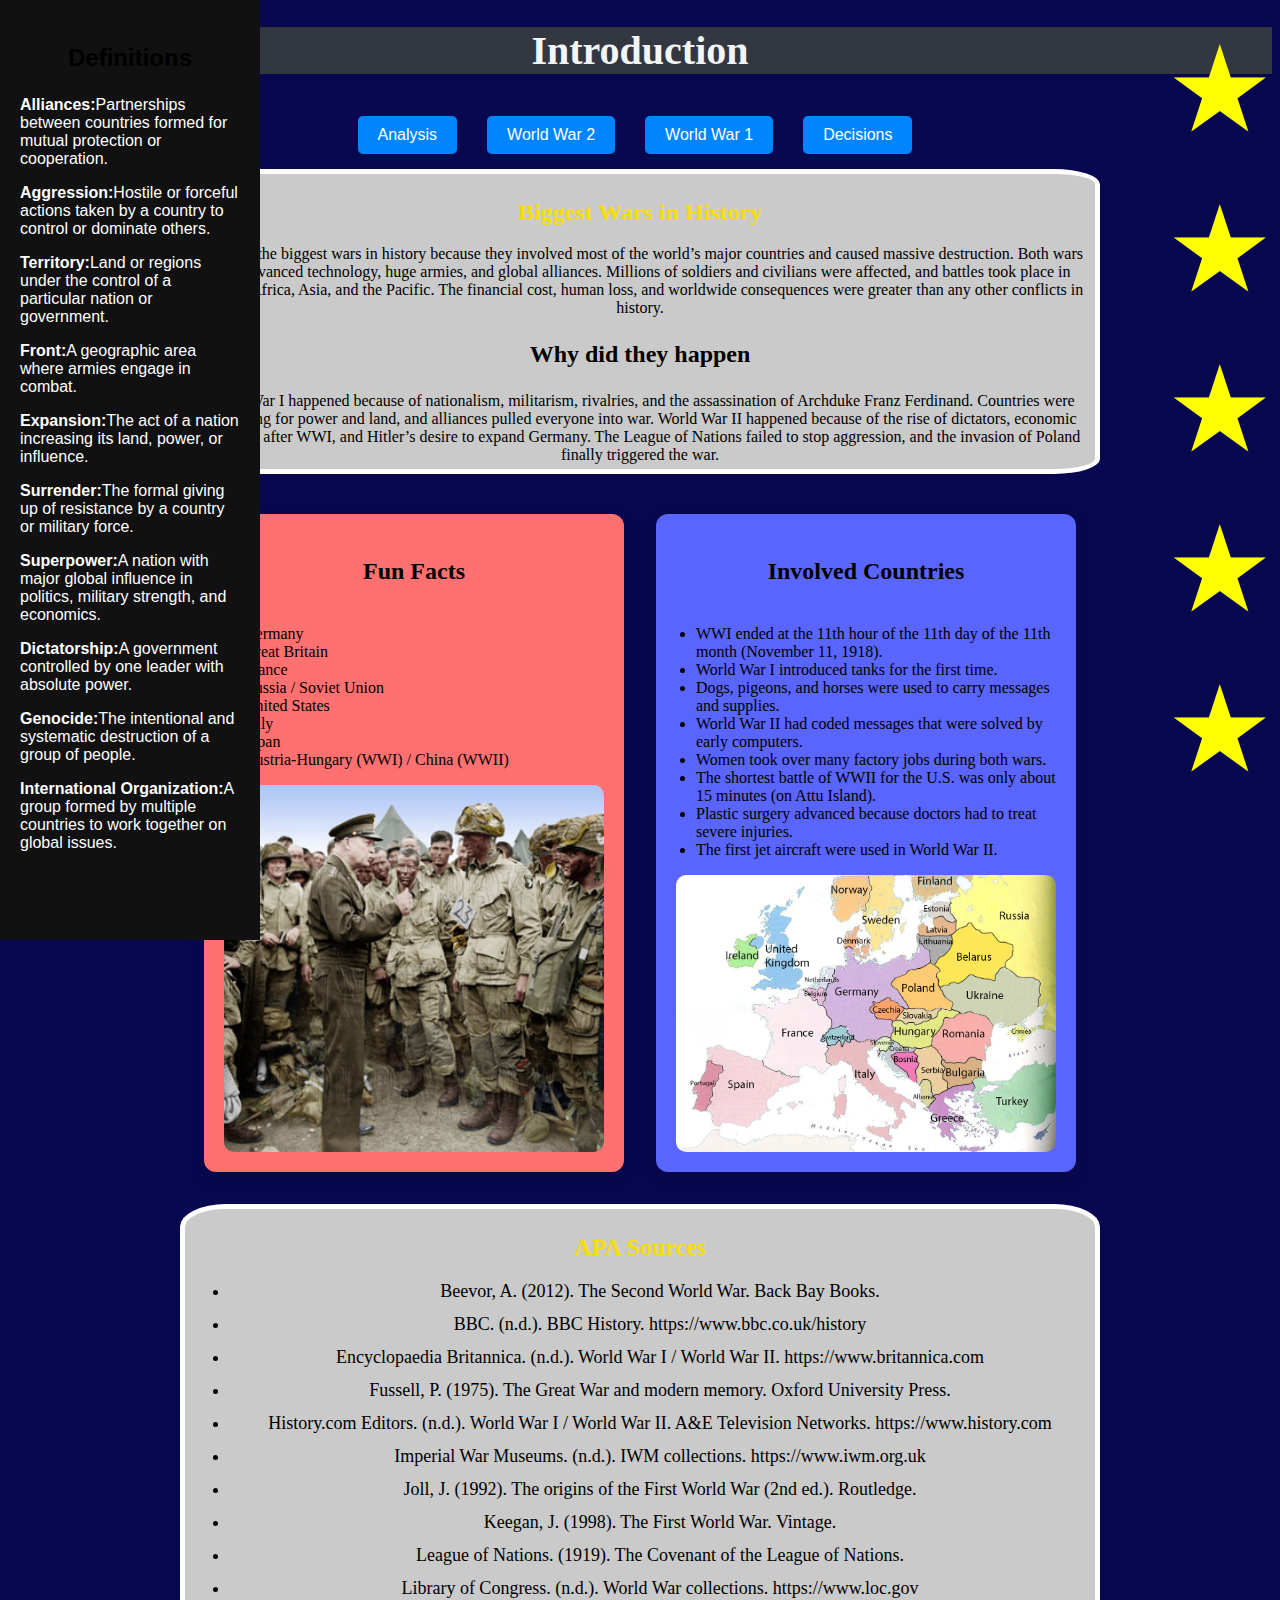
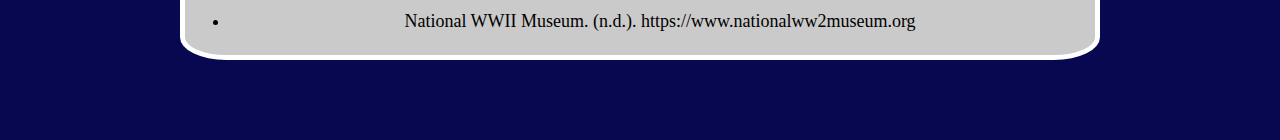
<file: index.html>
<!DOCTYPE html>
<html lang="en">
<head>
    <meta charset="UTF-8">
    <meta name="viewport" content="width=device-width, initial-scale=1.0">
    <link rel="stylesheet" href="style.css">
    <title>The Biggest Wars in History</title>
</head>
<body>
    <h1>Introduction</h1>
    <nav>  
        <a href="analysis.html">Analysis</a>
        <A href="WW2.html">World War 2</A>
        <a href="WW1.html">World War 1</a>
        <a href="decisions.html">Decisions</a>
    </nav>

<div class="ww2">
    <h2>Biggest Wars in History</h2>
    <p>They are the biggest wars in history because they involved most of the world’s major countries and caused massive destruction. Both wars used advanced technology, huge armies, and global alliances. Millions of soldiers and civilians were affected, and battles took place in Europe, Africa, Asia, and the Pacific. The financial cost, human loss, and worldwide consequences were greater than any other conflicts in history.</p>
    <h3>Why did they happen</h3>
    World War I happened because of nationalism, militarism, rivalries, and the assassination of Archduke Franz Ferdinand. Countries were competing for power and land, and alliances pulled everyone into war.
World War II happened because of the rise of dictators, economic problems after WWI, and Hitler’s desire to expand Germany. The League of Nations failed to stop aggression, and the invasion of Poland finally triggered the war.

   </div>
<div class="two-boxes">
    <div class="box funfacts">
        <h3>Fun Facts</h3>
        <ul>
        <li>Germany</li>
        <li>Great Britain</li>
        <li>France</li>
        <li>Russia / Soviet Union</li>
        <li>United States</li>
        <li>Italy</li>
        <li>Japan</li>
        <li>Austria-Hungary (WWI) / China (WWII)</li>
        </ul>
        <img src="img.jpg" alt="" class="boximg">
    </div>

    <div class="box countries">
        <h3>Involved Countries</h3>
        <ul>
        <li>WWI ended at the 11th hour of the 11th day of the 11th month (November 11, 1918).</li>
        <li>World War I introduced tanks for the first time.</li>
        <li>Dogs, pigeons, and horses were used to carry messages and supplies.</li>
        <li>World War II had coded messages that were solved by early computers.</li>
        <li>Women took over many factory jobs during both wars.</li>
        <li>The shortest battle of WWII for the U.S. was only about 15 minutes (on Attu Island).</li>
        <li>Plastic surgery advanced because doctors had to treat severe injuries.</li>
        <li>The first jet aircraft were used in World War II.</li>
        </ul>
        <img src="idxlst.png" alt="" class="boximg">
    </div>

    <div class="sidebar">
    <h3>Definitions</h3>
    <p><strong>Alliances:</strong>Partnerships between countries formed for mutual protection or cooperation.</p>
    <p><strong>Aggression:</strong>Hostile or forceful actions taken by a country to control or dominate others.</p>
    <p><strong>Territory:</strong>Land or regions under the control of a particular nation or government.</p>
    <p><strong>Front:</strong>A geographic area where armies engage in combat.</p>
    <p><strong>Expansion:</strong>The act of a nation increasing its land, power, or influence.</p>
    <p><strong>Surrender:</strong>The formal giving up of resistance by a country or military force.</p>
    <p><strong>Superpower:</strong>A nation with major global influence in politics, military strength, and economics.</p>
    <p><strong>Dictatorship:</strong>A government controlled by one leader with absolute power.</p>
    <p><strong>Genocide:</strong>The intentional and systematic destruction of a group of people.</p>
    <p><strong>International Organization:</strong>A group formed by multiple countries to work together on global issues.</p>
</div>
<div class="legacy">
    <h2>APA Sources</h2>
        <ul class="source-list">
        <li>Beevor, A. (2012). The Second World War. Back Bay Books.</li>
        <li>BBC. (n.d.). BBC History. https://www.bbc.co.uk/history</li>
        <li>Encyclopaedia Britannica. (n.d.). World War I / World War II. https://www.britannica.com</li>
        <li>Fussell, P. (1975). The Great War and modern memory. Oxford University Press.</li>
        <li>History.com Editors. (n.d.). World War I / World War II. A&E Television Networks. https://www.history.com</li>
        <li>Imperial War Museums. (n.d.). IWM collections. https://www.iwm.org.uk</li>
        <li>Joll, J. (1992). The origins of the First World War (2nd ed.). Routledge.</li>
        <li>Keegan, J. (1998). The First World War. Vintage.</li>
        <li>League of Nations. (1919). The Covenant of the League of Nations.</li>
        <li>Library of Congress. (n.d.). World War collections. https://www.loc.gov</li>
        <li>National WWII Museum. (n.d.). https://www.nationalww2museum.org</li>
    </ul>
</div>

<div class="right-sidebar">
    <div class="star">★</div>
    <div class="star">★</div>
    <div class="star">★</div>
    <div class="star">★</div>
    <div class="star">★</div>
</div>
</body>
</html>
</file>
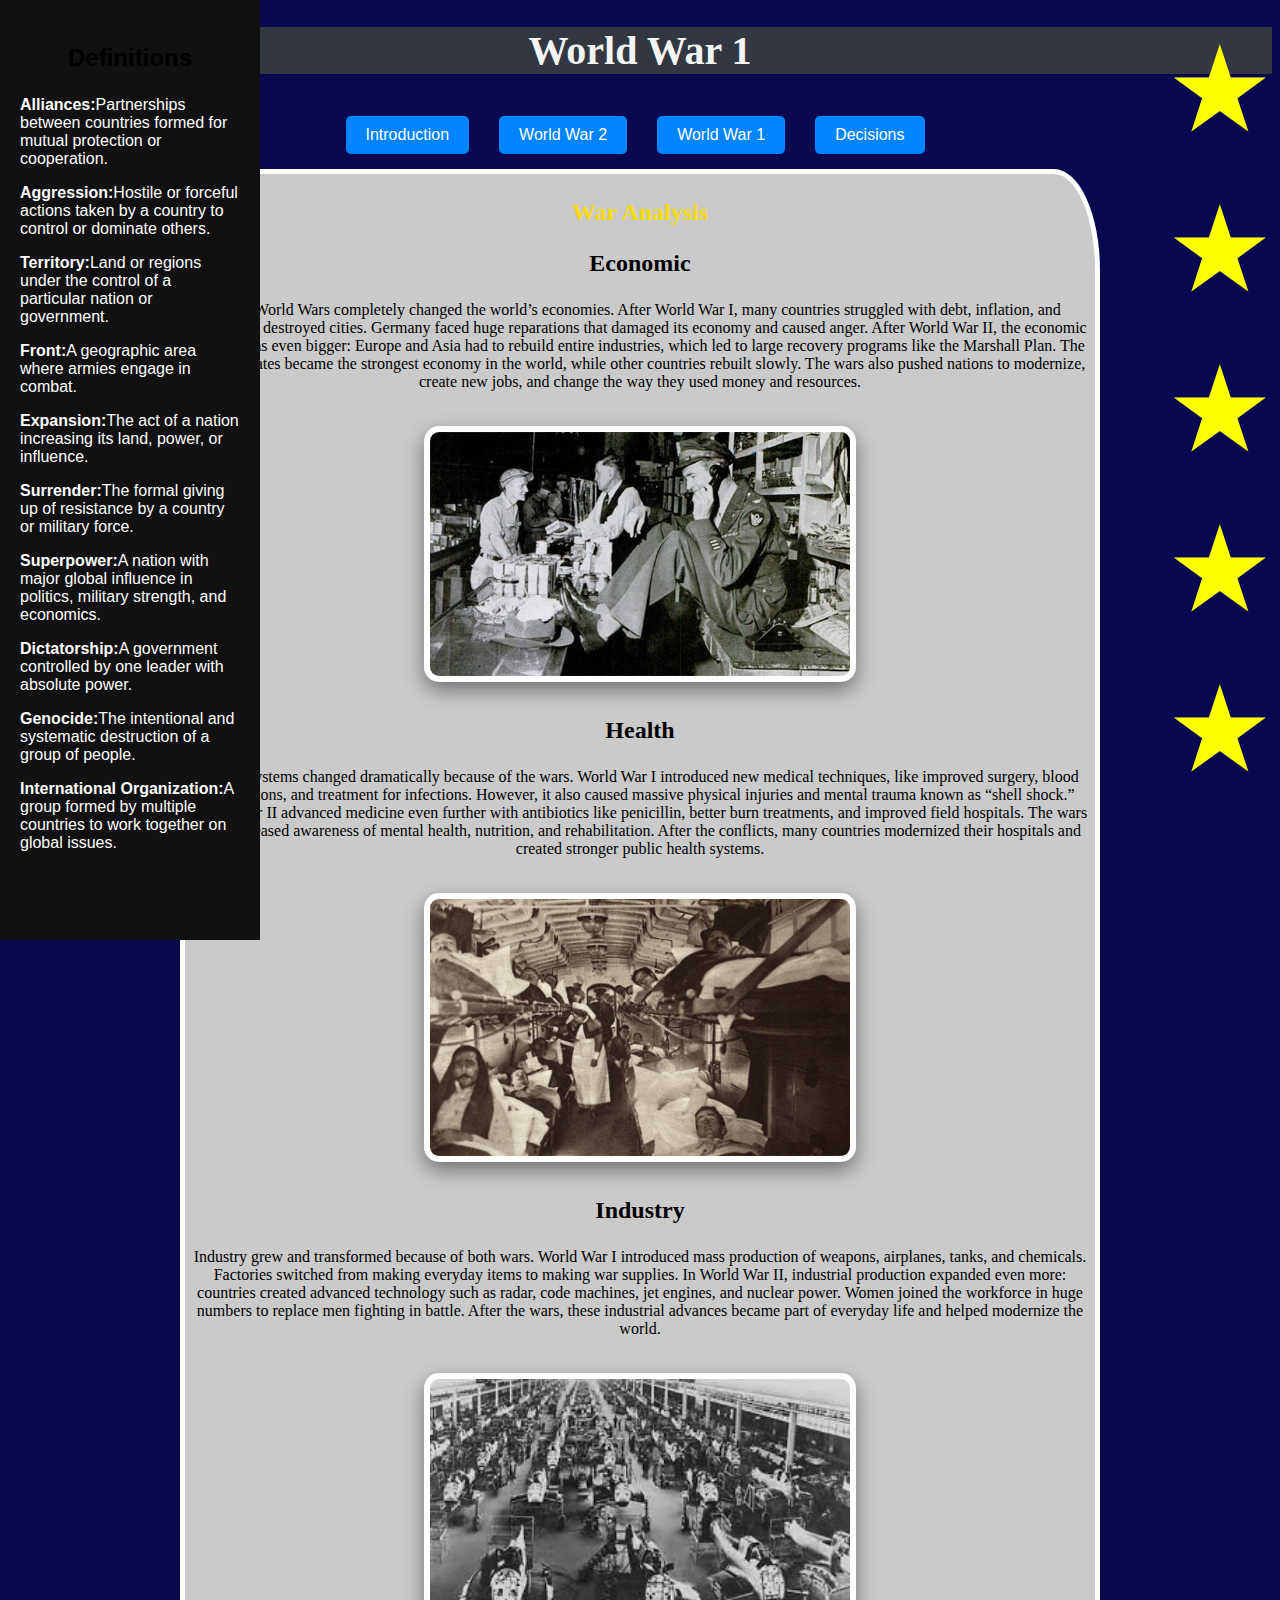
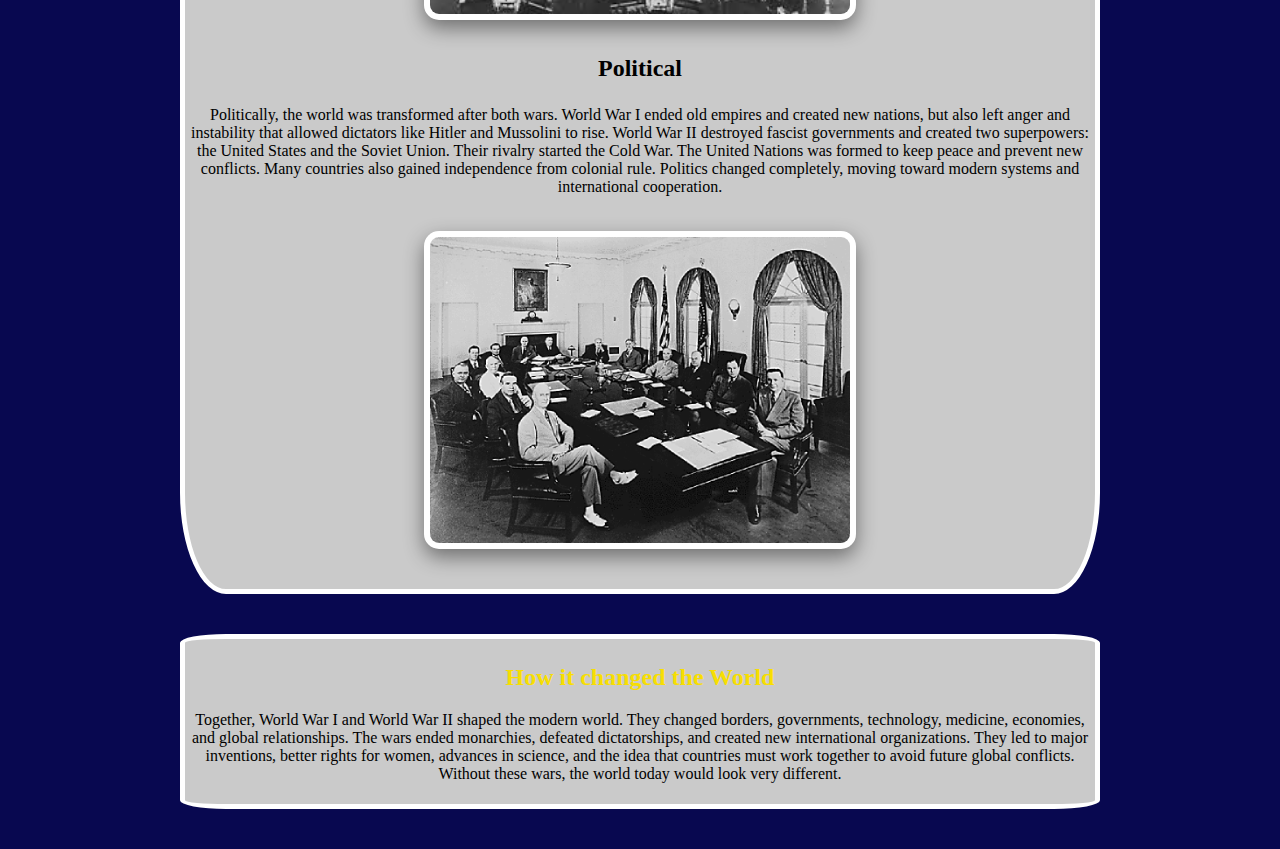
<file: analysis.html>
<!DOCTYPE html>
<html lang="en">
<head>
    <meta charset="UTF-8">
    <meta name="viewport" content="width=device-width, initial-scale=1.0">
    <link rel="stylesheet" href="style.css">
    <title>World War 1</title>
</head>
<body>
    <h1>World War 1</h1>
    <nav>  
        <a href="index.html">Introduction</a>
        <A href="WW2.html">World War 2</A>
        <a href="WW1.html">World War 1</a>
        <a href="decisions.html">Decisions</a>
    </nav>

<div class="ww2">
    <h2>War Analysis</h2>
    <h3>Economic</h3>
<p>Both World Wars completely changed the world’s economies. After World War I, many countries struggled with debt, inflation, and rebuilding destroyed cities. Germany faced huge reparations that damaged its economy and caused anger. After World War II, the economic impact was even bigger: Europe and Asia had to rebuild entire industries, which led to large recovery programs like the Marshall Plan. The United States became the strongest economy in the world, while other countries rebuilt slowly. The wars also pushed nations to modernize, create new jobs, and change the way they used money and resources.</p>

<img src="economyaly.jpg" alt="photo" class="img1">

<h3>Health</h3>
<p>Health systems changed dramatically because of the wars. World War I introduced new medical techniques, like improved surgery, blood transfusions, and treatment for infections. However, it also caused massive physical injuries and mental trauma known as “shell shock.” World War II advanced medicine even further with antibiotics like penicillin, better burn treatments, and improved field hospitals. The wars also increased awareness of mental health, nutrition, and rehabilitation. After the conflicts, many countries modernized their hospitals and created stronger public health systems.</p>

<img src="healthaly.jpg" alt="photo" class="img2">

<h3>Industry</h3>
<p>Industry grew and transformed because of both wars. World War I introduced mass production of weapons, airplanes, tanks, and chemicals. Factories switched from making everyday items to making war supplies. In World War II, industrial production expanded even more: countries created advanced technology such as radar, code machines, jet engines, and nuclear power. Women joined the workforce in huge numbers to replace men fighting in battle. After the wars, these industrial advances became part of everyday life and helped modernize the world.</p>

<img src="industryaly.jpg" alt="photo" class="img3">

<h3>Political</h3>
<p>Politically, the world was transformed after both wars. World War I ended old empires and created new nations, but also left anger and instability that allowed dictators like Hitler and Mussolini to rise. World War II destroyed fascist governments and created two superpowers: the United States and the Soviet Union. Their rivalry started the Cold War. The United Nations was formed to keep peace and prevent new conflicts. Many countries also gained independence from colonial rule. Politics changed completely, moving toward modern systems and international cooperation.</p>

<img src="politicalaly.png" alt="photo" class="img4">

</div>
   <DIV class="legacy">
        <H2>How it changed the World</H2>
        <p>Together, World War I and World War II shaped the modern world. They changed borders, governments, technology, medicine, economies, and global relationships. The wars ended monarchies, defeated dictatorships, and created new international organizations. They led to major inventions, better rights for women, advances in science, and the idea that countries must work together to avoid future global conflicts. Without these wars, the world today would look very different.</p>
    </DIV>
    <div class="sidebar">
    <h3>Definitions</h3>
    <p><strong>Alliances:</strong>Partnerships between countries formed for mutual protection or cooperation.</p>
    <p><strong>Aggression:</strong>Hostile or forceful actions taken by a country to control or dominate others.</p>
    <p><strong>Territory:</strong>Land or regions under the control of a particular nation or government.</p>
    <p><strong>Front:</strong>A geographic area where armies engage in combat.</p>
    <p><strong>Expansion:</strong>The act of a nation increasing its land, power, or influence.</p>
    <p><strong>Surrender:</strong>The formal giving up of resistance by a country or military force.</p>
    <p><strong>Superpower:</strong>A nation with major global influence in politics, military strength, and economics.</p>
    <p><strong>Dictatorship:</strong>A government controlled by one leader with absolute power.</p>
    <p><strong>Genocide:</strong>The intentional and systematic destruction of a group of people.</p>
    <p><strong>International Organization:</strong>A group formed by multiple countries to work together on global issues.</p>

</div>
<div class="right-sidebar">
    <div class="star">★</div>
    <div class="star">★</div>
    <div class="star">★</div>
    <div class="star">★</div>
    <div class="star">★</div>
</div>
    
</body>
</html>
</file>
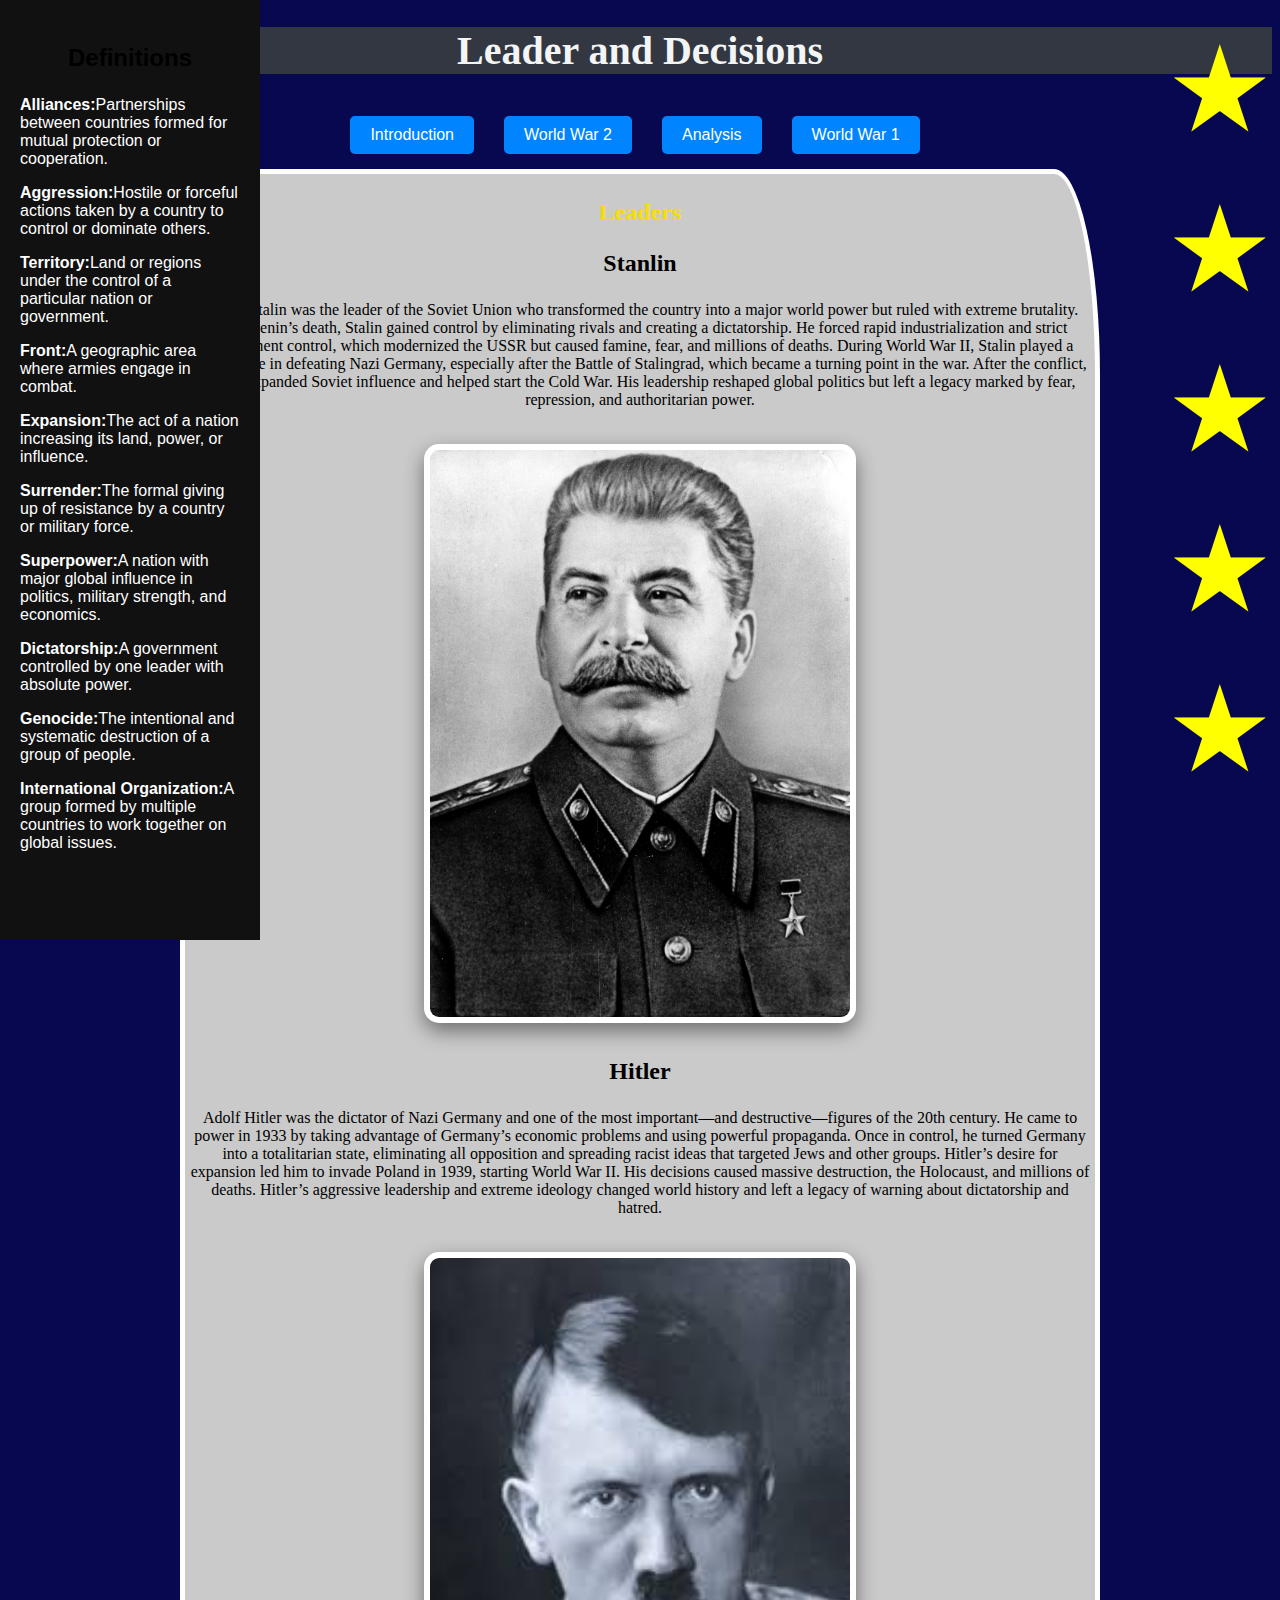
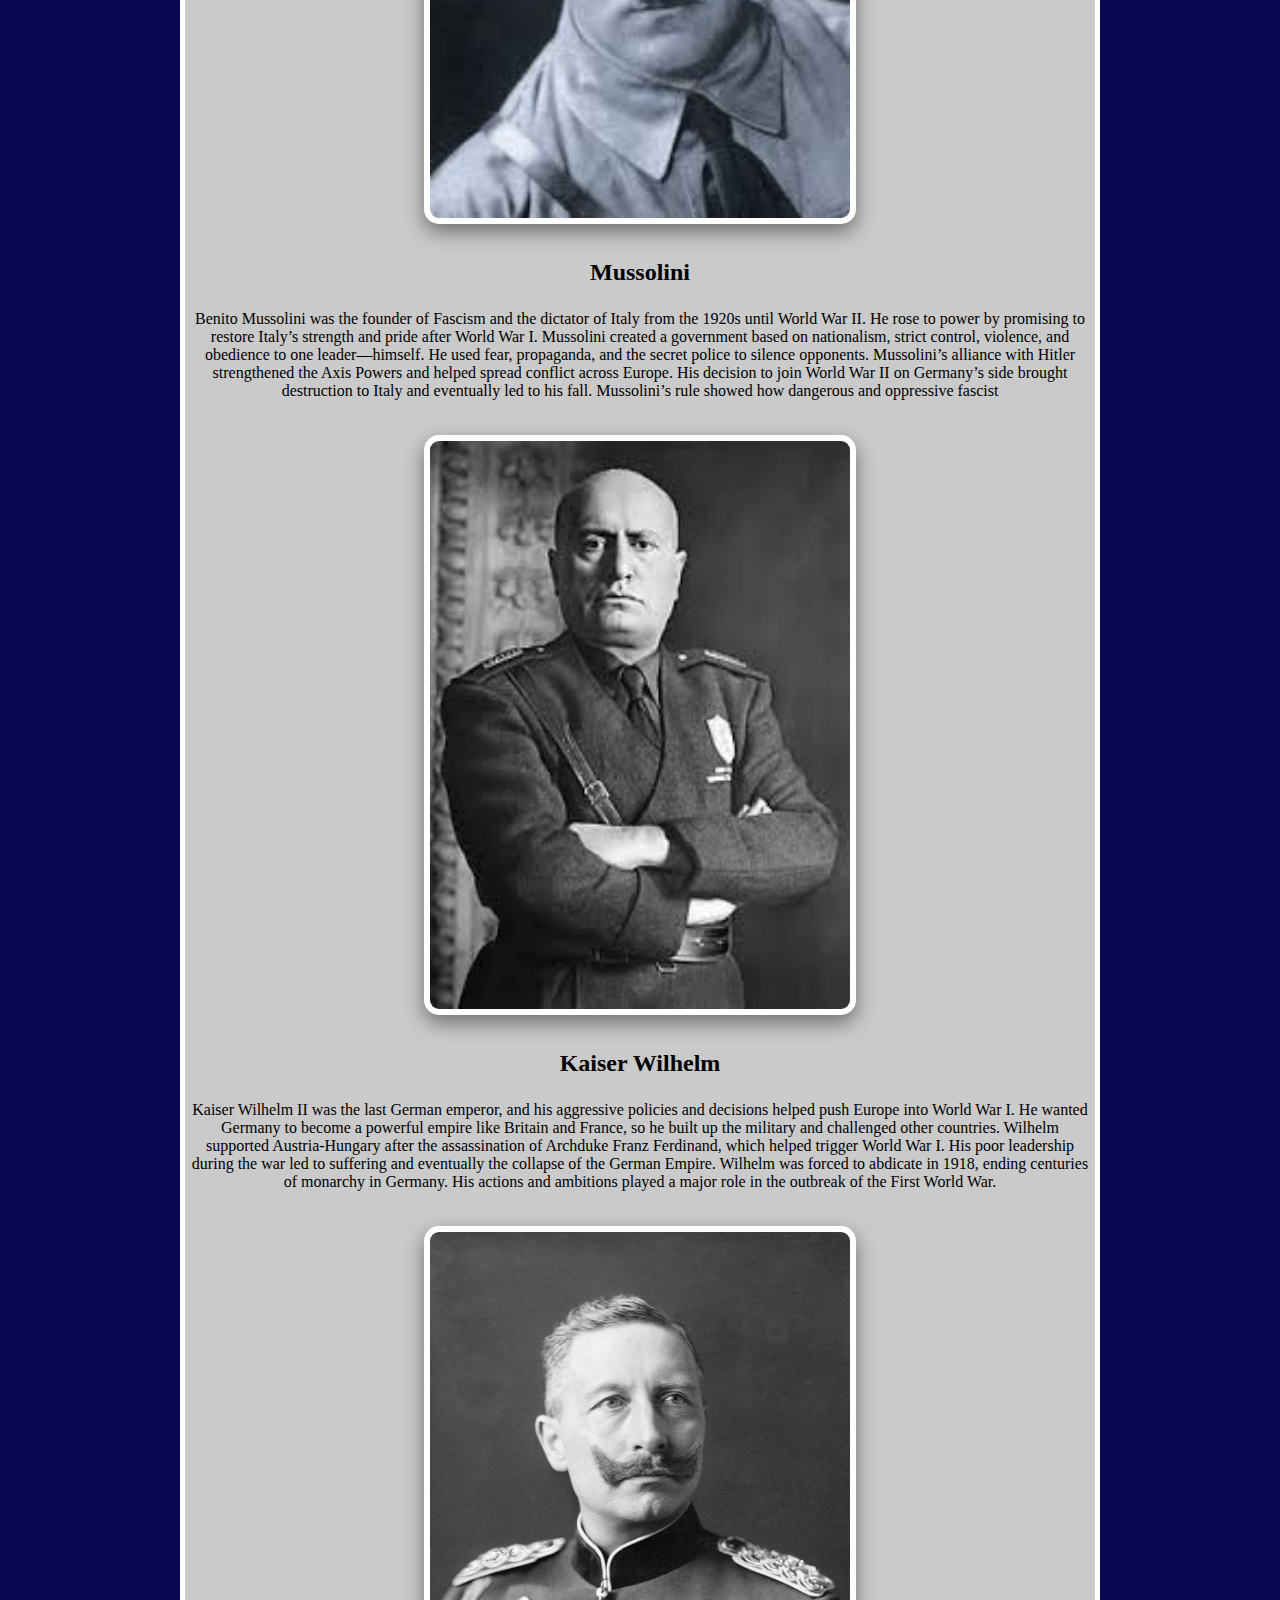
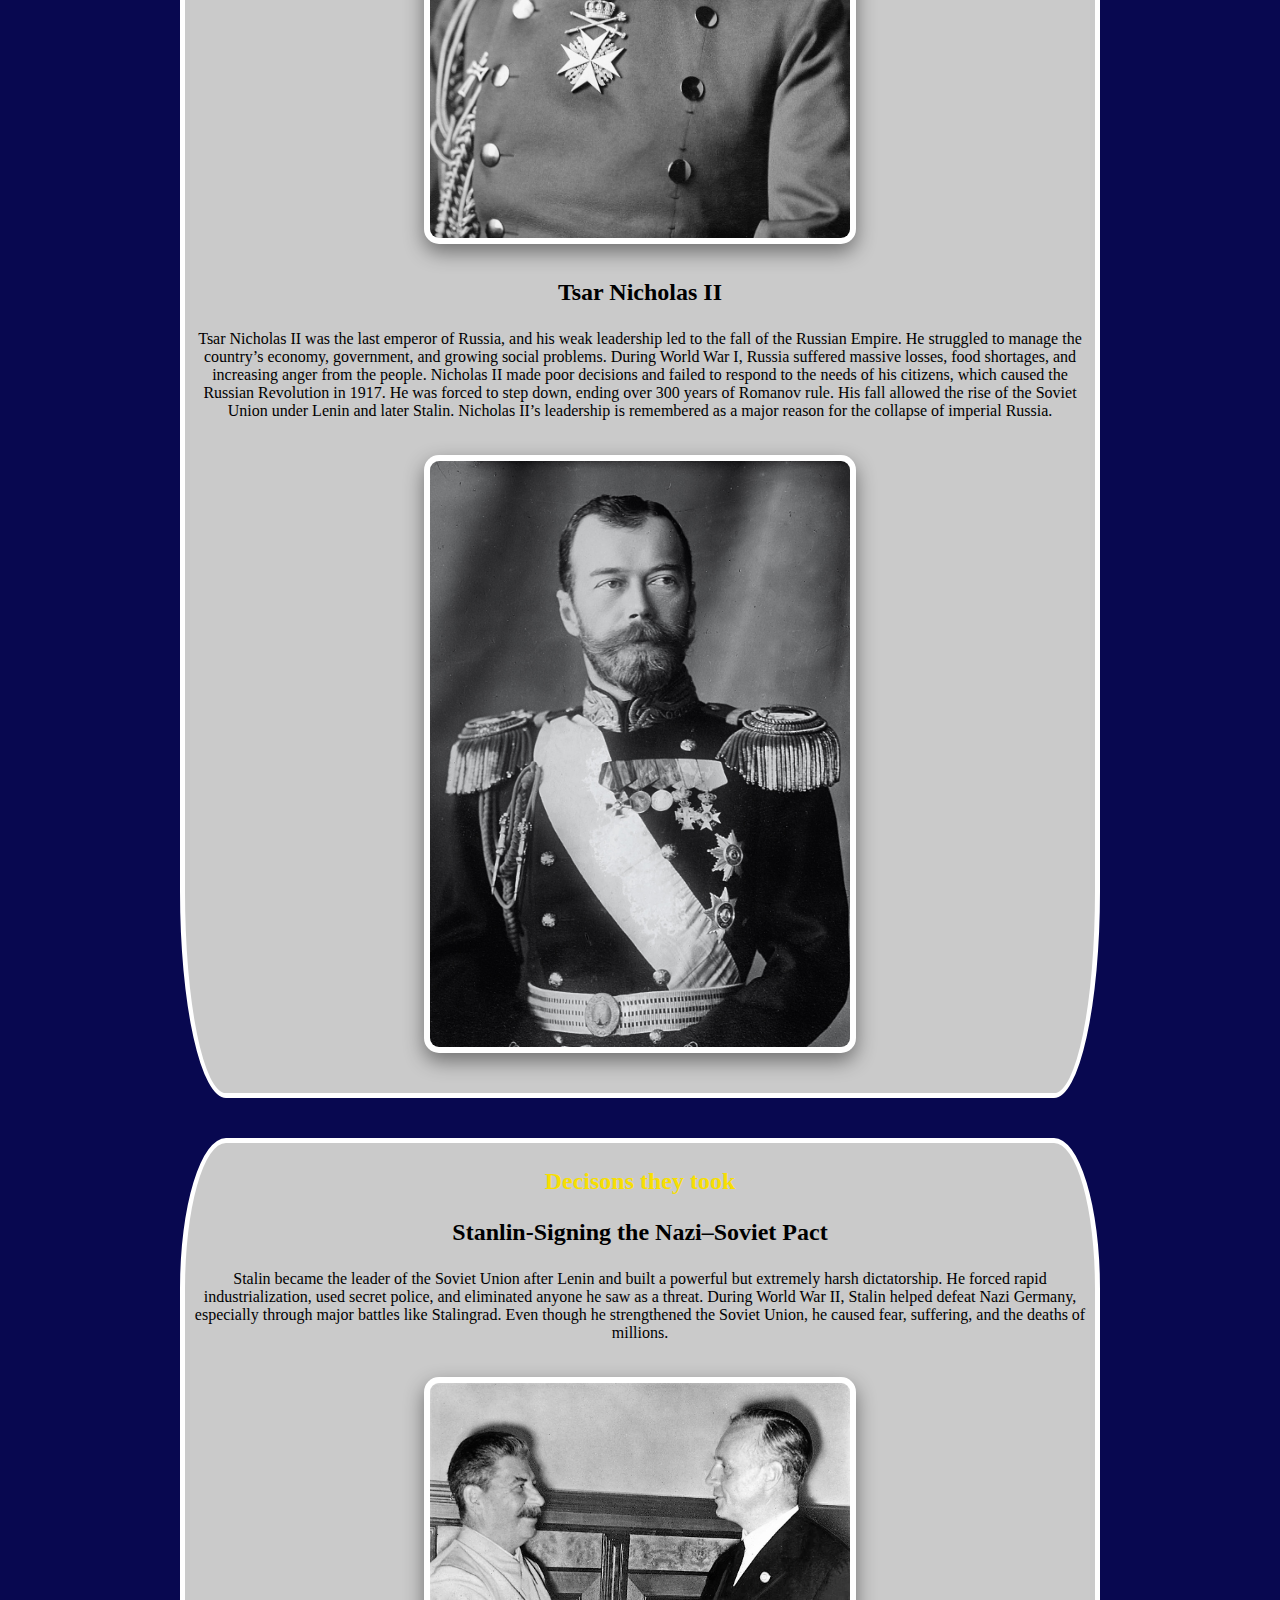
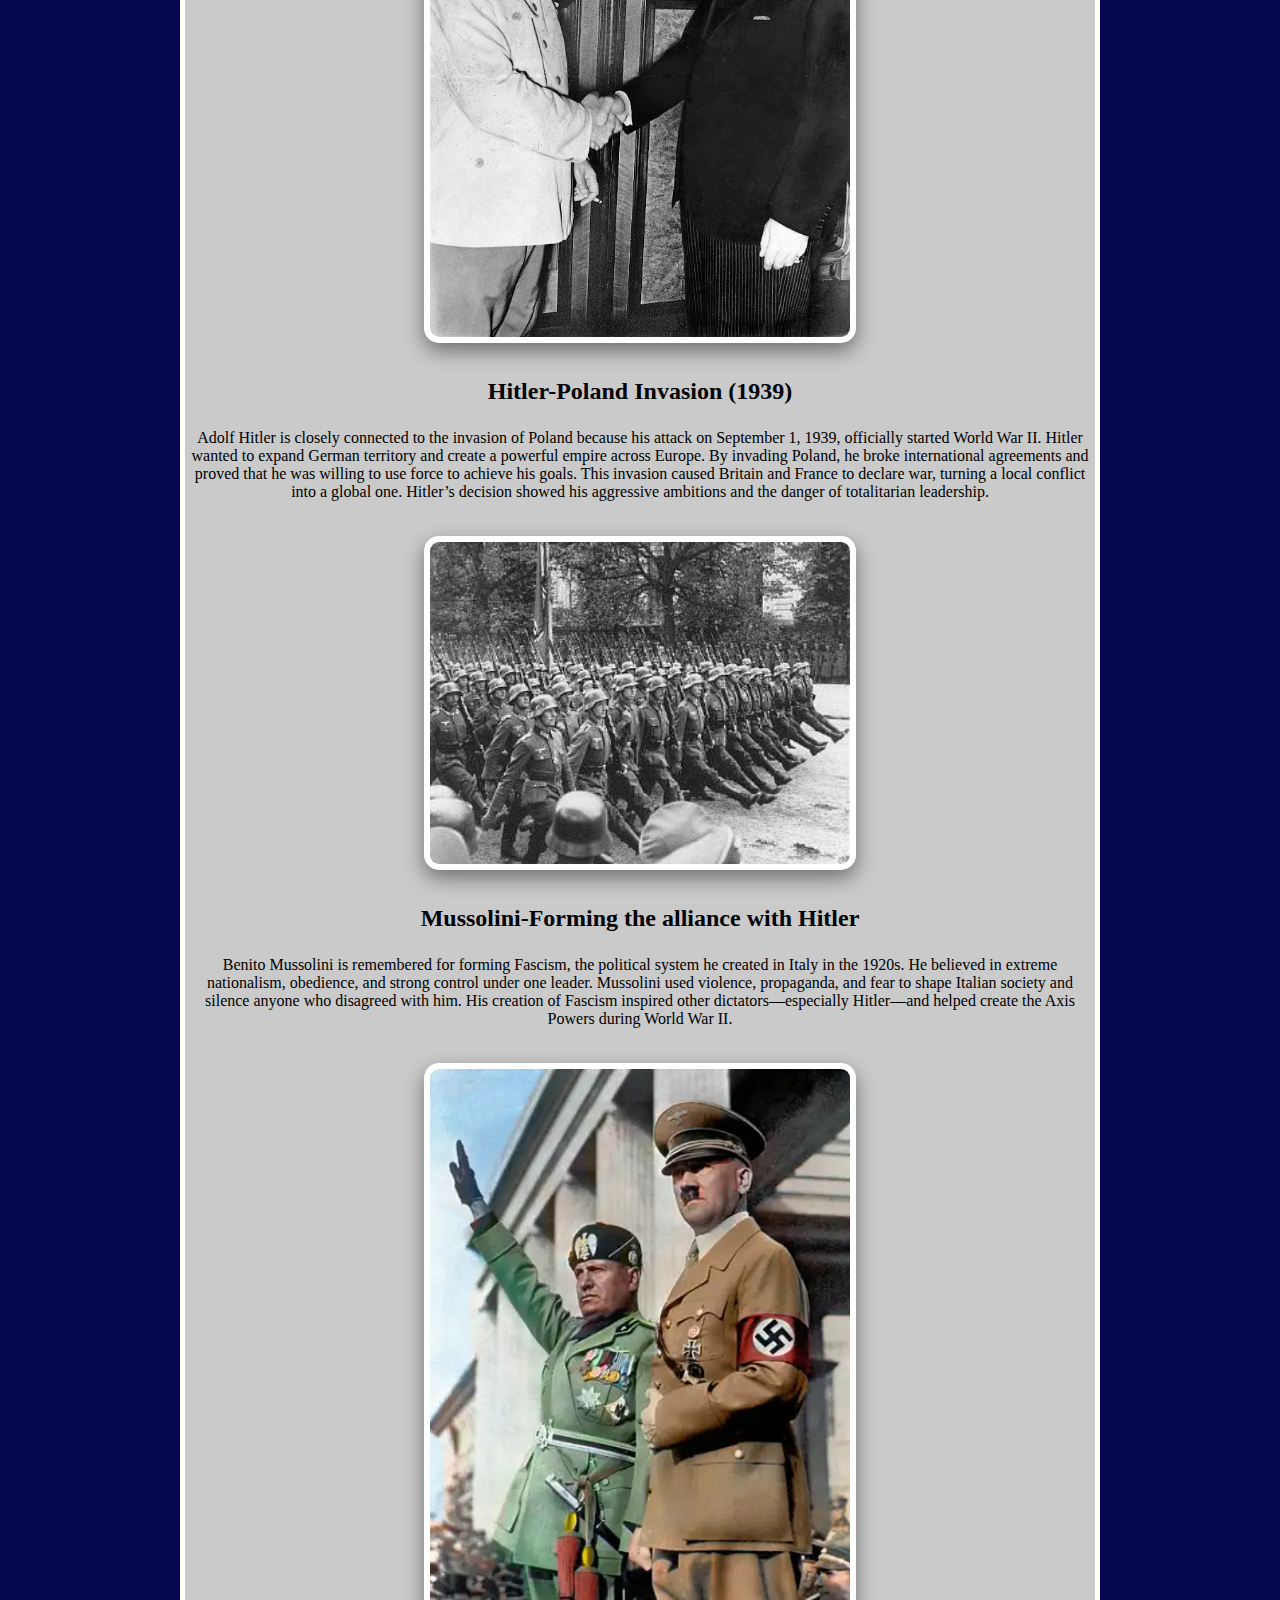
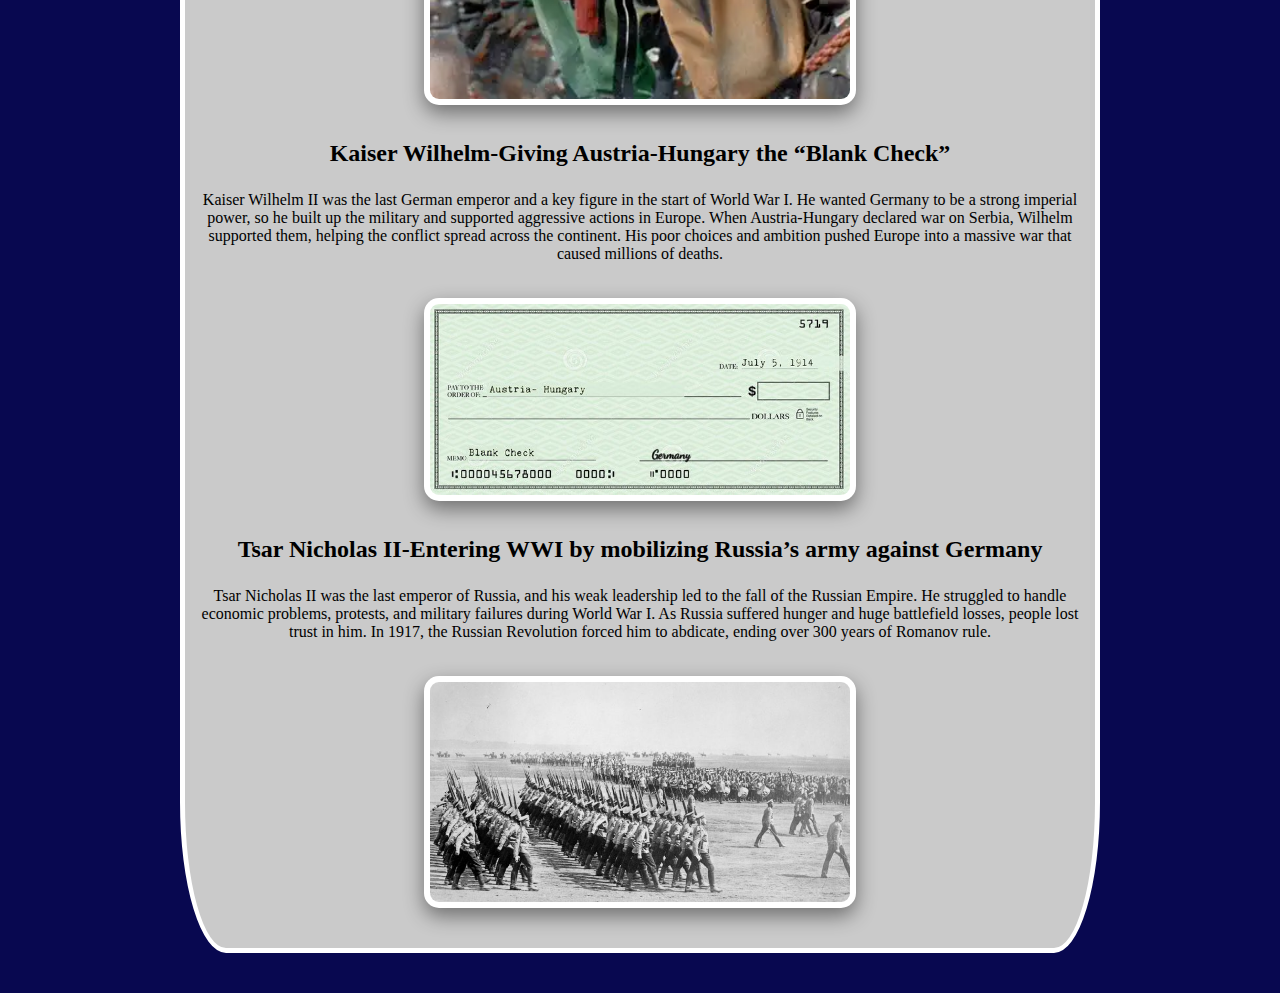
<file: decisions.html>
<!DOCTYPE html>
<html lang="en">
<head>
    <meta charset="UTF-8">
    <meta name="viewport" content="width=device-width, initial-scale=1.0">
    <link rel="stylesheet" href="style.css">
    <title>World War 1</title>
</head>
<body>
    <h1>Leader and Decisions</h1>
    <nav>  
        <a href="index.html">Introduction</a>
        <A href="WW2.html">World War 2</A>
        <a href="analysis.html">Analysis</a>
        <a href="WW1.html">World War 1</a>
    </nav>

    <ul class="ww2">
            <h2>Leaders</h2>
        <h3>Stanlin</h3>
        Joseph Stalin was the leader of the Soviet Union who transformed the country into a major world power but ruled with extreme brutality. After Lenin’s death, Stalin gained control by eliminating rivals and creating a dictatorship. He forced rapid industrialization and strict government control, which modernized the USSR but caused famine, fear, and millions of deaths. During World War II, Stalin played a crucial role in defeating Nazi Germany, especially after the Battle of Stalingrad, which became a turning point in the war. After the conflict, Stalin expanded Soviet influence and helped start the Cold War. His leadership reshaped global politics but left a legacy marked by fear, repression, and authoritarian power.
        
        <img src="stalindsc.jpg" alt="photo" class="img1">

        <h3>Hitler</h3>
        Adolf Hitler was the dictator of Nazi Germany and one of the most important—and destructive—figures of the 20th century. He came to power in 1933 by taking advantage of Germany’s economic problems and using powerful propaganda. Once in control, he turned Germany into a totalitarian state, eliminating all opposition and spreading racist ideas that targeted Jews and other groups. Hitler’s desire for expansion led him to invade Poland in 1939, starting World War II. His decisions caused massive destruction, the Holocaust, and millions of deaths. Hitler’s aggressive leadership and extreme ideology changed world history and left a legacy of warning about dictatorship and hatred.


        <img src="hitlerdsc.jpg" alt="photo" class="img2">

        <h3>Mussolini</h3>
        Benito Mussolini was the founder of Fascism and the dictator of Italy from the 1920s until World War II. He rose to power by promising to restore Italy’s strength and pride after World War I. Mussolini created a government based on nationalism, strict control, violence, and obedience to one leader—himself. He used fear, propaganda, and the secret police to silence opponents. Mussolini’s alliance with Hitler strengthened the Axis Powers and helped spread conflict across Europe. His decision to join World War II on Germany’s side brought destruction to Italy and eventually led to his fall. Mussolini’s rule showed how dangerous and oppressive fascist 

            <img src="mussolinidsc.jpg" alt="photo" class="img3">

        <h3>Kaiser Wilhelm</h3>
            Kaiser Wilhelm II was the last German emperor, and his aggressive policies and decisions helped push Europe into World War I. He wanted Germany to become a powerful empire like Britain and France, so he built up the military and challenged other countries. Wilhelm supported Austria-Hungary after the assassination of Archduke Franz Ferdinand, which helped trigger World War I. His poor leadership during the war led to suffering and eventually the collapse of the German Empire. Wilhelm was forced to abdicate in 1918, ending centuries of monarchy in Germany. His actions and ambitions played a major role in the outbreak of the First World War.

            <img src="willhemdsc.jpg" alt="photo" class="img4">

        <h3>Tsar Nicholas II</h3>
            Tsar Nicholas II was the last emperor of Russia, and his weak leadership led to the fall of the Russian Empire. He struggled to manage the country’s economy, government, and growing social problems. During World War I, Russia suffered massive losses, food shortages, and increasing anger from the people. Nicholas II made poor decisions and failed to respond to the needs of his citizens, which caused the Russian Revolution in 1917. He was forced to step down, ending over 300 years of Romanov rule. His fall allowed the rise of the Soviet Union under Lenin and later Stalin. Nicholas II’s leadership is remembered as a major reason for the collapse of imperial Russia.
            <img src="tsardsc.jpg" alt="photo" class="img5">
    </ul>
    <ul class="ww2">
            <h2>Decisons they took</h2>
        <h3>Stanlin-Signing the Nazi–Soviet Pact</h3>
        Stalin became the leader of the Soviet Union after Lenin and built a powerful but extremely harsh dictatorship. He forced rapid industrialization, used secret police, and eliminated anyone he saw as a threat. During World War II, Stalin helped defeat Nazi Germany, especially through major battles like Stalingrad. Even though he strengthened the Soviet Union, he caused fear, suffering, and the deaths of millions.

        <img src="svdsc.jpg" alt="photo" class="img1">
        
        <h3>Hitler-Poland Invasion (1939)</h3>
        Adolf Hitler is closely connected to the invasion of Poland because his attack on September 1, 1939, officially started World War II. Hitler wanted to expand German territory and create a powerful empire across Europe. By invading Poland, he broke international agreements and proved that he was willing to use force to achieve his goals. This invasion caused Britain and France to declare war, turning a local conflict into a global one. Hitler’s decision showed his aggressive ambitions and the danger of totalitarian leadership.

        <img src="pidsc.jpg" alt="photo" class="img2">

        <h3>Mussolini-Forming the alliance with Hitler</h3>
            Benito Mussolini is remembered for forming Fascism, the political system he created in Italy in the 1920s. He believed in extreme nationalism, obedience, and strong control under one leader. Mussolini used violence, propaganda, and fear to shape Italian society and silence anyone who disagreed with him. His creation of Fascism inspired other dictators—especially Hitler—and helped create the Axis Powers during World War II.

            <img src="mhdsc.webp" alt="photo" class="img3">

        <h3>Kaiser Wilhelm-Giving Austria-Hungary the “Blank Check”</h3>
            Kaiser Wilhelm II was the last German emperor and a key figure in the start of World War I. He wanted Germany to be a strong imperial power, so he built up the military and supported aggressive actions in Europe. When Austria-Hungary declared war on Serbia, Wilhelm supported them, helping the conflict spread across the continent. His poor choices and ambition pushed Europe into a massive war that caused millions of deaths.

            <img src="hwcdsc.jpg" alt="photo" class="img4">

        <h3>Tsar Nicholas II-Entering WWI by mobilizing Russia’s army against Germany</h3>
            Tsar Nicholas II was the last emperor of Russia, and his weak leadership led to the fall of the Russian Empire. He struggled to handle economic problems, protests, and military failures during World War I. As Russia suffered hunger and huge battlefield losses, people lost trust in him. In 1917, the Russian Revolution forced him to abdicate, ending over 300 years of Romanov rule.

            <img src="rgdsc.jpg" alt="photo" class="img5">
    </ul>
    <div class="sidebar">
    <h3>Definitions</h3>
    <p><strong>Alliances:</strong>Partnerships between countries formed for mutual protection or cooperation.</p>
    <p><strong>Aggression:</strong>Hostile or forceful actions taken by a country to control or dominate others.</p>
    <p><strong>Territory:</strong>Land or regions under the control of a particular nation or government.</p>
    <p><strong>Front:</strong>A geographic area where armies engage in combat.</p>
    <p><strong>Expansion:</strong>The act of a nation increasing its land, power, or influence.</p>
    <p><strong>Surrender:</strong>The formal giving up of resistance by a country or military force.</p>
    <p><strong>Superpower:</strong>A nation with major global influence in politics, military strength, and economics.</p>
    <p><strong>Dictatorship:</strong>A government controlled by one leader with absolute power.</p>
    <p><strong>Genocide:</strong>The intentional and systematic destruction of a group of people.</p>
    <p><strong>International Organization:</strong>A group formed by multiple countries to work together on global issues.</p>


</div>
<div class="right-sidebar">
    <div class="star">★</div>
    <div class="star">★</div>
    <div class="star">★</div>
    <div class="star">★</div>
    <div class="star">★</div>
</div>
    
</body>
</html>
</file>
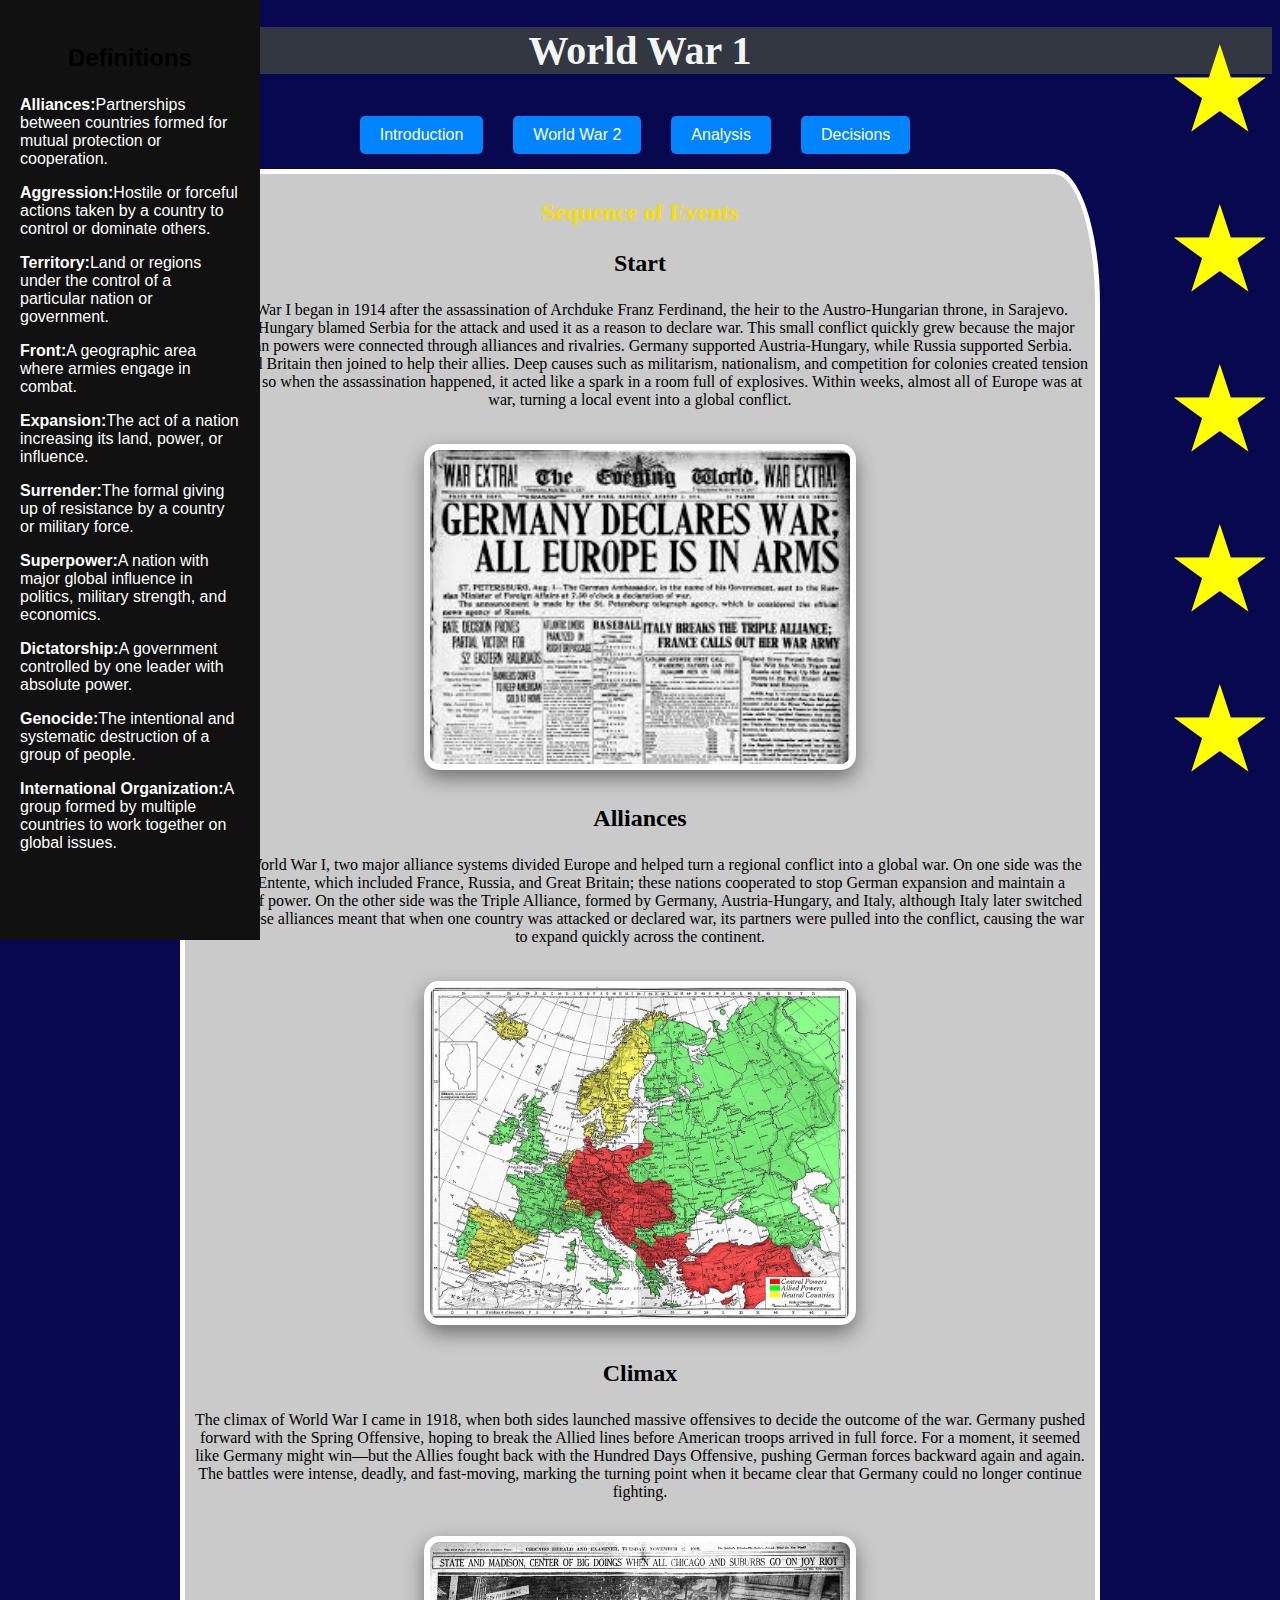
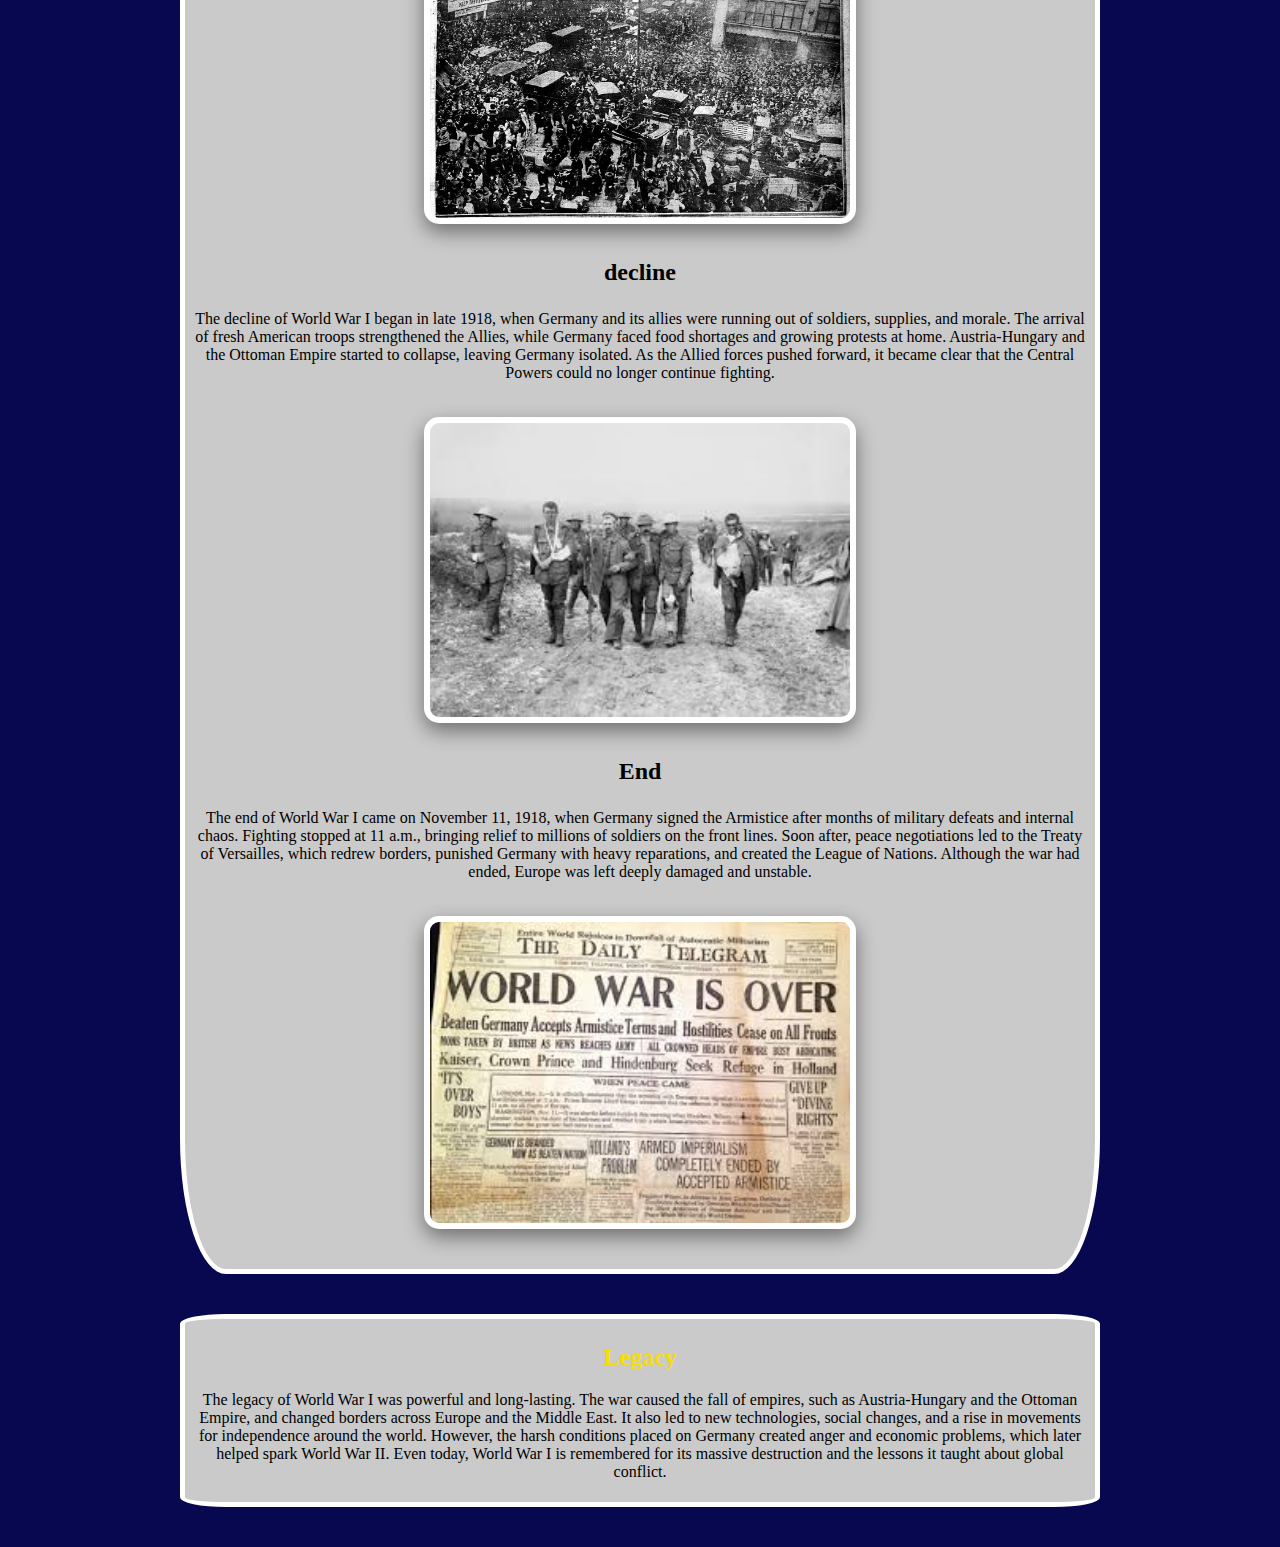
<file: WW1.html>
<!DOCTYPE html>
<html lang="en">
<head>
    <meta charset="UTF-8">
    <meta name="viewport" content="width=device-width, initial-scale=1.0">
    <link rel="stylesheet" href="style.css">
    <title>World War 1</title>
</head>
<body>
    <h1>World War 1</h1>
    <nav>  
        <a href="index.html">Introduction</a>
        <A href="WW2.html">World War 2</A>
        <a href="analysis.html">Analysis</a>
        <a href="decisions.html">Decisions</a>
    </nav>

    <ul class="ww2">
            <h2>Sequence of Events</h2>
        <h3>Start</h3>
        World War I began in 1914 after the assassination of Archduke Franz Ferdinand, the heir to the Austro-Hungarian throne, in Sarajevo. Austria-Hungary blamed Serbia for the attack and used it as a reason to declare war. This small conflict quickly grew because the major European powers were connected through alliances and rivalries. Germany supported Austria-Hungary, while Russia supported Serbia. France and Britain then joined to help their allies. Deep causes such as militarism, nationalism, and competition for colonies created tension for years, so when the assassination happened, it acted like a spark in a room full of explosives. Within weeks, almost all of Europe was at war, turning a local event into a global conflict.

        <img src="startww1.jpg" alt="photo" class="img1">
        
        <h3>Alliances</h3>
        During World War I, two major alliance systems divided Europe and helped turn a regional conflict into a global war. On one side was the Triple Entente, which included France, Russia, and Great Britain; these nations cooperated to stop German expansion and maintain a balance of power. On the other side was the Triple Alliance, formed by Germany, Austria-Hungary, and Italy, although Italy later switched sides. These alliances meant that when one country was attacked or declared war, its partners were pulled into the conflict, causing the war to expand quickly across the continent.


            <img src="alliancesww1.jpg" alt="photo" class="img2">

        <h3>Climax</h3>
            The climax of World War I came in 1918, when both sides launched massive offensives to decide the outcome of the war. Germany pushed forward with the Spring Offensive, hoping to break the Allied lines before American troops arrived in full force. For a moment, it seemed like Germany might win—but the Allies fought back with the Hundred Days Offensive, pushing German forces backward again and again. The battles were intense, deadly, and fast-moving, marking the turning point when it became clear that Germany could no longer continue fighting.
<img src="climaxww1.jpg" alt="photo" class="img3">

        <h3>decline</h3>
            The decline of World War I began in late 1918, when Germany and its allies were running out of soldiers, supplies, and morale. The arrival of fresh American troops strengthened the Allies, while Germany faced food shortages and growing protests at home. Austria-Hungary and the Ottoman Empire started to collapse, leaving Germany isolated. As the Allied forces pushed forward, it became clear that the Central Powers could no longer continue fighting.
    <img src="declineww1.jpg" alt="photo" class="img4">

        <h3>End</h3>
            The end of World War I came on November 11, 1918, when Germany signed the Armistice after months of military defeats and internal chaos. Fighting stopped at 11 a.m., bringing relief to millions of soldiers on the front lines. Soon after, peace negotiations led to the Treaty of Versailles, which redrew borders, punished Germany with heavy reparations, and created the League of Nations. Although the war had ended, Europe was left deeply damaged and unstable.

 <img src="endww1.jpg" alt="photo" class="img5">

    </ul>
   <DIV class="legacy">
        <H2>Legacy</H2>
        <p>The legacy of World War I was powerful and long-lasting. The war caused the fall of empires, such as Austria-Hungary and the Ottoman Empire, and changed borders across Europe and the Middle East. It also led to new technologies, social changes, and a rise in movements for independence around the world. However, the harsh conditions placed on Germany created anger and economic problems, which later helped spark World War II. Even today, World War I is remembered for its massive destruction and the lessons it taught about global conflict.</p>
    </DIV>
    <div class="sidebar">
    <h3>Definitions</h3>
    <p><strong>Alliances:</strong>Partnerships between countries formed for mutual protection or cooperation.</p>
    <p><strong>Aggression:</strong>Hostile or forceful actions taken by a country to control or dominate others.</p>
    <p><strong>Territory:</strong>Land or regions under the control of a particular nation or government.</p>
    <p><strong>Front:</strong>A geographic area where armies engage in combat.</p>
    <p><strong>Expansion:</strong>The act of a nation increasing its land, power, or influence.</p>
    <p><strong>Surrender:</strong>The formal giving up of resistance by a country or military force.</p>
    <p><strong>Superpower:</strong>A nation with major global influence in politics, military strength, and economics.</p>
    <p><strong>Dictatorship:</strong>A government controlled by one leader with absolute power.</p>
    <p><strong>Genocide:</strong>The intentional and systematic destruction of a group of people.</p>
    <p><strong>International Organization:</strong>A group formed by multiple countries to work together on global issues.</p>


</div>
<div class="right-sidebar">
    <div class="star">★</div>
    <div class="star">★</div>
    <div class="star">★</div>
    <div class="star">★</div>
    <div class="star">★</div>
</div>
    
</body>
</html>
</file>
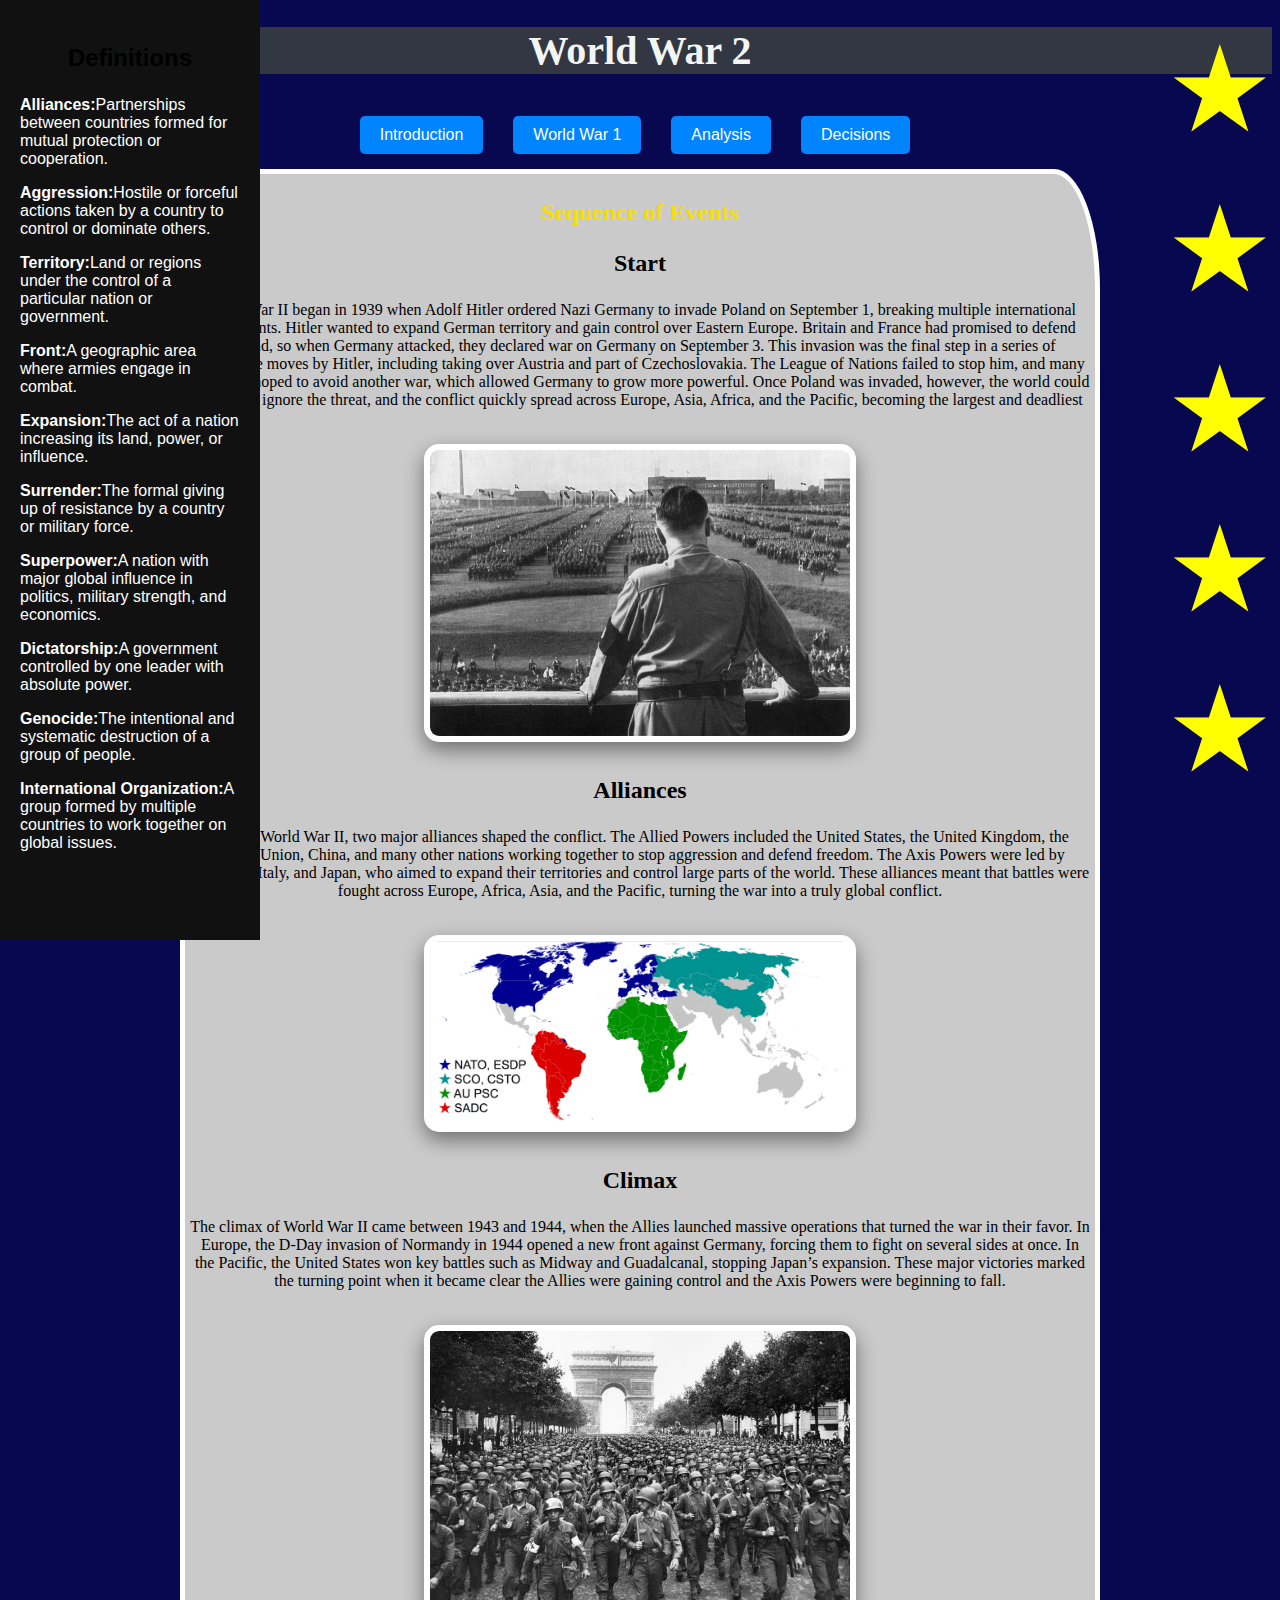
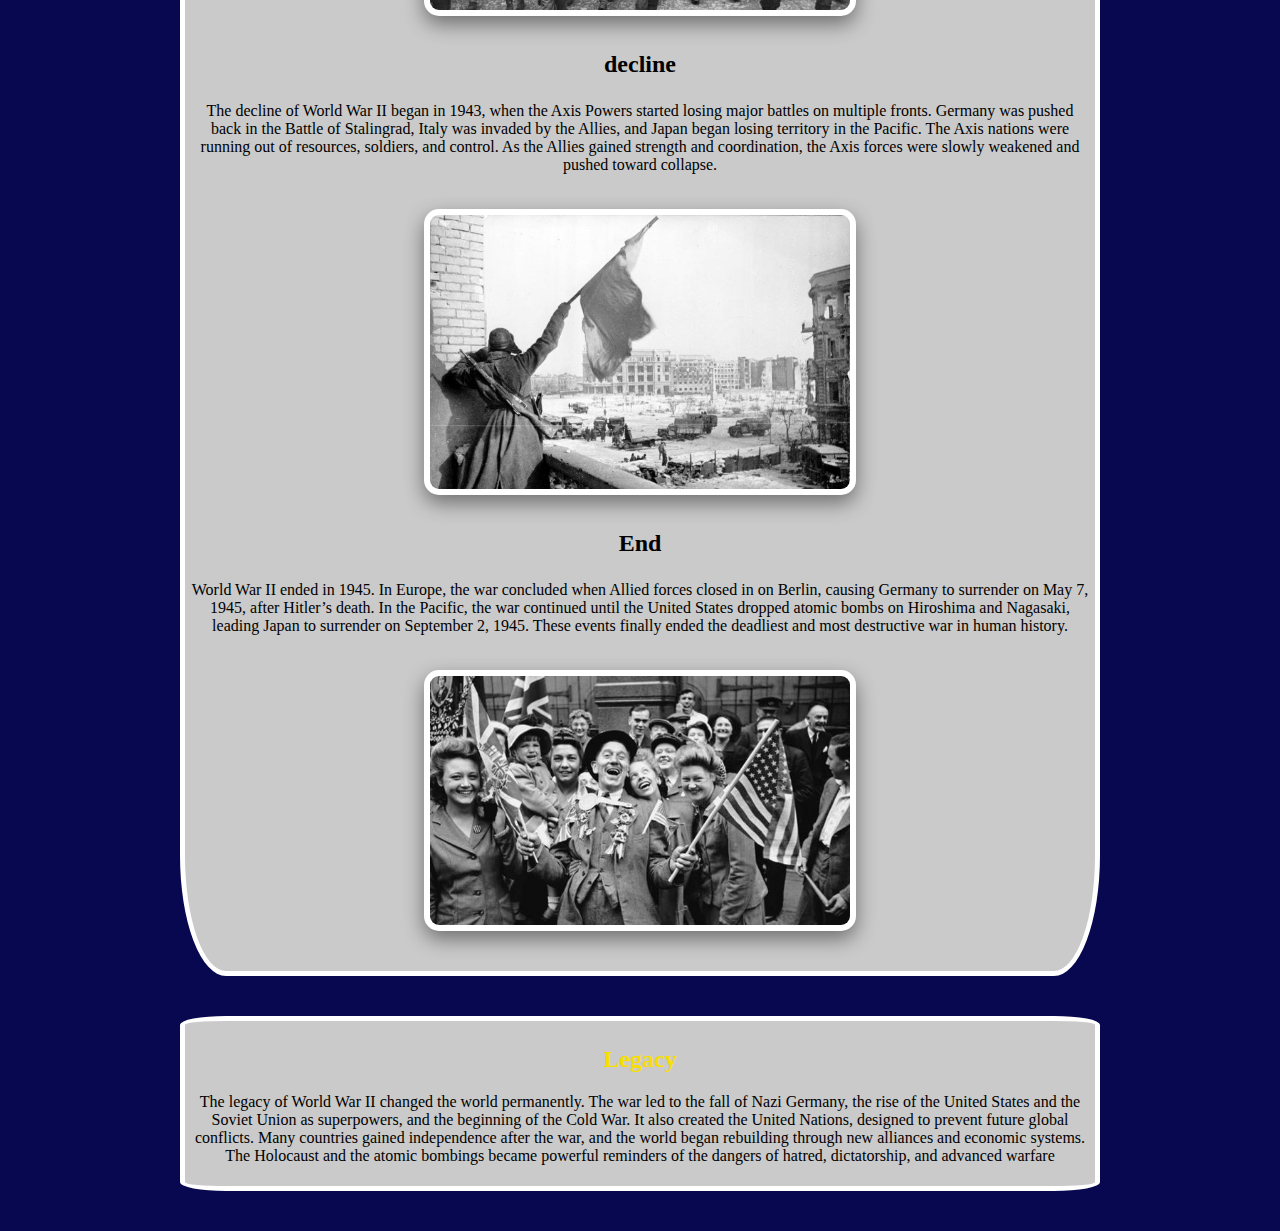
<file: WW2.html>
<!DOCTYPE html>
<html lang="en">
<head>
    <meta charset="UTF-8">
    <meta name="viewport" content="width=device-width, initial-scale=1.0">
    <link rel="stylesheet" href="style.css">
    <title>World War 2</title>
</head>
<body>
    <h1>World War 2</h1>
    <nav>  
        <a href="index.html">Introduction</a>
        <A href="WW1.html">World War 1</A>
        <a href="analysis.html">Analysis</a>
        <a href="decisions.html">Decisions</a>
    </nav>

    <ul class="ww2">
            <h2>Sequence of Events</h2>
        <h3>Start</h3>
        World War II began in 1939 when Adolf Hitler ordered Nazi Germany to invade Poland on September 1, breaking multiple international agreements. Hitler wanted to expand German territory and gain control over Eastern Europe. Britain and France had promised to defend Poland, so when Germany attacked, they declared war on Germany on September 3. This invasion was the final step in a series of aggressive moves by Hitler, including taking over Austria and part of Czechoslovakia. The League of Nations failed to stop him, and many countries hoped to avoid another war, which allowed Germany to grow more powerful. Once Poland was invaded, however, the world could no longer ignore the threat, and the conflict quickly spread across Europe, Asia, Africa, and the Pacific, becoming the largest and deadliest 
        
            <img src="startww2.jpg" alt="photo" class="img1">

        <h3>Alliances</h3>
        During World War II, two major alliances shaped the conflict. The Allied Powers included the United States, the United Kingdom, the Soviet Union, China, and many other nations working together to stop aggression and defend freedom. The Axis Powers were led by Germany, Italy, and Japan, who aimed to expand their territories and control large parts of the world. These alliances meant that battles were fought across Europe, Africa, Asia, and the Pacific, turning the war into a truly global conflict.

        <img src="alliancesww2.png" alt="photo" class="img2">

        <h3>Climax</h3>
            The climax of World War II came between 1943 and 1944, when the Allies launched massive operations that turned the war in their favor. In Europe, the D-Day invasion of Normandy in 1944 opened a new front against Germany, forcing them to fight on several sides at once. In the Pacific, the United States won key battles such as Midway and Guadalcanal, stopping Japan’s expansion. These major victories marked the turning point when it became clear the Allies were gaining control and the Axis Powers were beginning to fall.

                <img src="climaxww2.jpg" alt="photo" class="img3">

        <h3>decline</h3>
            The decline of World War II began in 1943, when the Axis Powers started losing major battles on multiple fronts. Germany was pushed back in the Battle of Stalingrad, Italy was invaded by the Allies, and Japan began losing territory in the Pacific. The Axis nations were running out of resources, soldiers, and control. As the Allies gained strength and coordination, the Axis forces were slowly weakened and pushed toward collapse.
                <img src="declineww2.jpg" alt="photo" class="img4">

        <h3>End</h3>
            World War II ended in 1945. In Europe, the war concluded when Allied forces closed in on Berlin, causing Germany to surrender on May 7, 1945, after Hitler’s death. In the Pacific, the war continued until the United States dropped atomic bombs on Hiroshima and Nagasaki, leading Japan to surrender on September 2, 1945. These events finally ended the deadliest and most destructive war in human history.

         <img src="endww2.jpg" alt="photo" class="img5">

    </ul>
   <DIV class="legacy">
        <H2>Legacy</H2>
        <p>The legacy of World War II changed the world permanently. The war led to the fall of Nazi Germany, the rise of the United States and the Soviet Union as superpowers, and the beginning of the Cold War. It also created the United Nations, designed to prevent future global conflicts. Many countries gained independence after the war, and the world began rebuilding through new alliances and economic systems. The Holocaust and the atomic bombings became powerful reminders of the dangers of hatred, dictatorship, and advanced warfare</p>
    </DIV>
    <div class="sidebar">
    <h3>Definitions</h3>
    <p><strong>Alliances:</strong>Partnerships between countries formed for mutual protection or cooperation.</p>
    <p><strong>Aggression:</strong>Hostile or forceful actions taken by a country to control or dominate others.</p>
    <p><strong>Territory:</strong>Land or regions under the control of a particular nation or government.</p>
    <p><strong>Front:</strong>A geographic area where armies engage in combat.</p>
    <p><strong>Expansion:</strong>The act of a nation increasing its land, power, or influence.</p>
    <p><strong>Surrender:</strong>The formal giving up of resistance by a country or military force.</p>
    <p><strong>Superpower:</strong>A nation with major global influence in politics, military strength, and economics.</p>
    <p><strong>Dictatorship:</strong>A government controlled by one leader with absolute power.</p>
    <p><strong>Genocide:</strong>The intentional and systematic destruction of a group of people.</p>
    <p><strong>International Organization:</strong>A group formed by multiple countries to work together on global issues.</p>


</div>
<div class="right-sidebar">
    <div class="star">★</div>
    <div class="star">★</div>
    <div class="star">★</div>
    <div class="star">★</div>
    <div class="star">★</div>
</div>
    
</body>
</html>
</file>
<file: style.css>
body{
    background-color: rgb(8, 8, 80);
}
h1{
            color: rgb(242, 245, 243);
    background-color: rgb(51, 55, 66);
    text-align: center;
    font-size: 250%;

}

h2{
            color: rgb(247, 222, 2);
    border-radius: 5%;
    text-align: center;
}
h3{
                color: rgb(0, 0, 0);
    border-radius: 5%;
    text-align: center;
    font-size: 150%;
}
.start{
        color: rgb(242, 245, 243);
    background-color: rgb(25, 214, 41);
    max-width: 100%;
    width: 900px;
    margin: auto;
    border-radius: 5%;
    text-align: center;
    padding: 5px;
    border-width: 5px;
    border-color: white;
    border-style: solid;
    box-shadow: 20px 20px 50px 10px;
}
.legacy{
        color: rgb(0, 0, 0);
    background-color: rgb(202, 202, 202);
    max-width: 100%;
    width: 900px;
    margin: auto;
    border-radius: 5%;
    text-align: center;
    padding: 5px;
    border-width: 5px;
    border-color: white;
    border-style: solid;
    margin-bottom: 40px;
}
.ww1{
        color: rgb(0, 0, 0);
    background-color: rgb(202, 202, 202);
    max-width: 100%;
width: 900px;
    margin: auto;
    border-radius: 5%;
    text-align: center;
    padding: 5px;
    border-width: 5px;
    border-color: white;
    border-style: solid;
    margin-bottom: 40px;
}
.ww2{
            color: rgb(0, 0, 0);
    background-color: rgb(202, 202, 202);
    max-width: 100%;
width: 900px;
    margin: auto;
    border-radius: 5%;
    text-align: center;
    padding: 5px;
    border-width: 5px;
    border-color: white;
    border-style: solid;
    margin-bottom: 40px;
}
nav {
    padding: 15px;
        display: flex;
    justify-content: center;
    gap: 20px;
}

nav a {
    color: white;
    text-decoration: none;
    padding: 10px 20px;
    margin-right: 10px;
    background-color: #0084ff;
    border-radius: 5px;
    font-family: Arial;
}

nav a:hover {
    background-color: #eeff00;
}
.sidebar {
    position: fixed;
    left: 0;
    top: 0;
    width: 220px;
    height: 100%;
    background-color: #111;
    color: white;
    padding: 20px;
    overflow-y: auto;
    font-family: Arial;
}
.right-sidebar {
    position: fixed;
    right: 0;
    top: 0;
    width: 120px;
    height: 100%;
    padding-top: 20px;
    display: flex;
    flex-direction: column;
    align-items: center;
    gap: 20px;
    size: 1000px;
    color: yellow;
    font-size: 120px;
}
.img1{
        display: block;
    margin: 35px auto;
    width: 50%;
    max-width: 420px;
    height: auto;
    border-radius: 15px;
    padding: 6px;
    background: white;
    box-shadow: 0 8px 20px rgba(0,0,0,0.45);
    transition: transform .3s ease;
}
.img1:hover{
        transform: scale(1.05);
}
.img2{
        display: block;
    margin: 35px auto;
    width: 50%;
    max-width: 420px;
    height: auto;
    border-radius: 15px;
    padding: 6px;
    background: white; 
    box-shadow: 0 8px 20px rgba(0,0,0,0.45);
    transition: transform .3s ease;
}
.img2:hover{
        transform: scale(1.05);
}
.img3{
        display: block;
    margin: 35px auto;
    width: 50%;
    max-width: 420px;
    height: auto;
    border-radius: 15px;
    padding: 6px;
    background: white; 
    box-shadow: 0 8px 20px rgba(0,0,0,0.45);
    transition: transform .3s ease;
}
.img3:hover{
        transform: scale(1.05);
}
.img4{
        display: block;
    margin: 35px auto;
    width: 50%;
    max-width: 420px;
    height: auto;
    border-radius: 15px;
    padding: 6px;
    background: white;
    box-shadow: 0 8px 20px rgba(0,0,0,0.45);
    transition: transform .3s ease;
}
.img4:hover{
        transform: scale(1.05);
}
.img5{
        display: block;
    margin: 35px auto;
    width: 50%;
    max-width: 420px;
    height: auto;
    border-radius: 15px;
    padding: 6px;
    background: white; 
    box-shadow: 0 8px 20px rgba(0,0,0,0.45);
    transition: transform .3s ease;
}
.img5:hover{
        transform: scale(1.05);
}
.two-boxes {
  display: flex;
  justify-content: center; 
  align-items: stretch;    
  gap: 32px;             
  max-width: 1000px;      
  margin: 40px auto;        
  padding: 0 16px;     
  flex-wrap: wrap;    
}


.box {
  flex: 0 0 420px;      
  display: flex;
  flex-direction: column;   
  justify-content: flex-start;
  background: #ffffff;
  padding: 20px;
  border-radius: 12px;
  box-shadow: 0 6px 18px rgba(0,0,0,0.15);
  box-sizing: border-box;
}


.funfacts { background: hsl(0, 100%, 72%); }
.countries { background: #5a65fd; }


.box h2 {
margin-bottom: 12px;
font-size: 1.25rem;
}
.box ul { padding-left: 20px; }
.boximg{
    width: 100%;
    height: 100%;
    object-fit: cover;   /* hace que la imagen se vea bonita y llena la caja */
    border-radius: 10px; /* opcional, para que combine con la caja */
}
.source-list {
    list-style-type: disc;
    padding-left: 40px;
    font-size: 18px;
}

.source-list li {
    margin-bottom: 12px;
    word-break: break-all; /* prevents long links from breaking layout */
}
</file>
